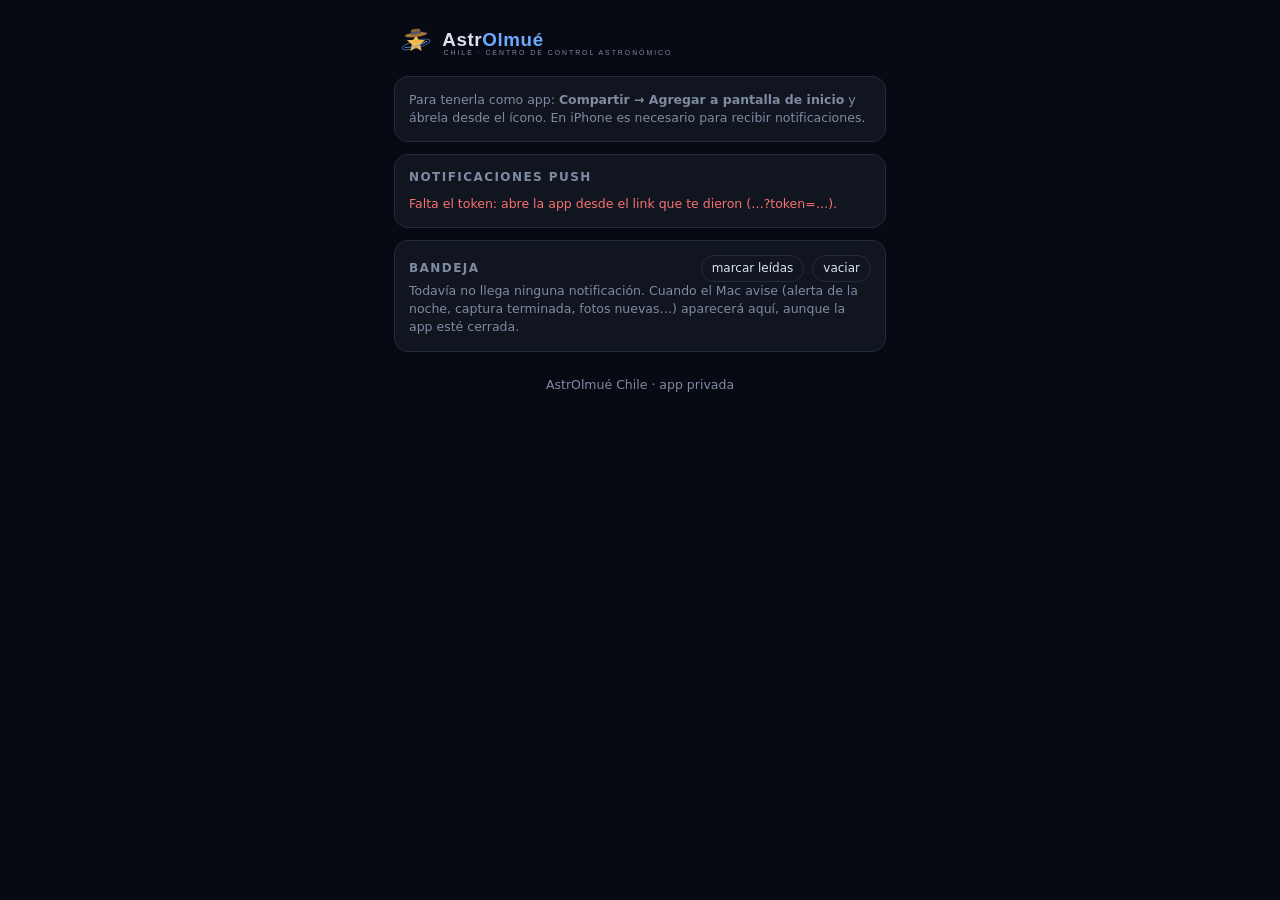
<file: index.html>
<!doctype html>
<html lang="es">
<head>
<meta charset="utf-8">
<meta name="viewport" content="width=device-width, initial-scale=1, viewport-fit=cover">
<meta name="theme-color" content="#070a12">
<meta name="apple-mobile-web-app-capable" content="yes">
<meta name="apple-mobile-web-app-status-bar-style" content="black-translucent">
<meta name="apple-mobile-web-app-title" content="AstrOlmué">
<title>AstrOlmué</title>
<link rel="manifest" href="manifest.json">
<link rel="icon" href="logo.svg">
<link rel="apple-touch-icon" href="icon-192.png">
<link rel="stylesheet" href="app.css">
</head>
<body>
<div class="mapp">
  <header class="mapp-head">
    <img src="wordmark.svg" alt="AstrOlmué Chile">
    <span class="mapp-badge" id="badge" hidden>0</span>
  </header>

  <section class="card" id="install-hint" hidden>
    <p class="mapp-hint">Para tenerla como app: <b>Compartir → Agregar a pantalla de inicio</b> y ábrela desde el ícono. En iPhone es necesario para recibir notificaciones.</p>
  </section>

  <section class="card">
    <h3>Notificaciones push</h3>
    <div id="push-state" class="mapp-hint">…</div>
    <button class="primary" id="btn-push" hidden>Activar notificaciones</button>
    <div id="push-msg" class="mapp-hint"></div>
  </section>

  <section class="card mapp-night" id="night" hidden>
    <h3 id="night-title"></h3>
    <p id="night-text"></p>
    <div class="mapp-targets" id="night-targets"></div>
  </section>

  <section class="card">
    <div class="row">
      <h3>Bandeja</h3>
      <button class="ghost small" id="btn-read">marcar leídas</button>
      <button class="ghost small" id="btn-clear">vaciar</button>
    </div>
    <div id="inbox"><p class="mapp-hint">Todavía no llega ninguna notificación. Cuando el Mac avise (alerta de la noche, captura terminada, fotos nuevas…) aparecerá aquí, aunque la app esté cerrada.</p></div>
  </section>

  <section class="card" id="live-card" hidden>
    <div class="row"><h3>Telescopio</h3></div>
    <p class="mapp-hint">En casa (misma red que el Mac) puedes ver lo que está mirando el Seestar.</p>
    <a class="primary btn-link" id="live-link" href="#" target="_blank" rel="noopener">Ver en vivo</a>
  </section>

  <p class="mapp-hint center" id="device-info"></p>

  <footer class="mapp-hint center">AstrOlmué Chile · app privada</footer>
</div>
<script src="config.js"></script>
<script src="vendor/beams.js"></script>
<script src="app.js"></script>
</body>
</html>
</file>
<file: app.css>
:root {
  --bg: #070a12; --panel: #10151f; --panel2: #171e2c; --border: #232c40;
  --text: #dbe3f2; --dim: #7f8ba3; --accent: #6ea8ff; --accent2: #ffb35c;
  --ok: #4ade80; --warn: #fbbf24; --err: #f87171;
}
* { box-sizing: border-box; }
html, body { margin: 0; background: var(--bg); color: var(--text); font: 15px/1.45 -apple-system, "SF Pro Text", Inter, system-ui, sans-serif; -webkit-font-smoothing: antialiased; }
body { padding: env(safe-area-inset-top) env(safe-area-inset-right) env(safe-area-inset-bottom) env(safe-area-inset-left); }
h3 { margin: 0 0 8px; font-size: 12px; letter-spacing: .12em; text-transform: uppercase; color: var(--dim); }
p { margin: 0; }
button { font: inherit; border-radius: 10px; border: 1px solid var(--border); background: var(--panel2); color: var(--text); padding: 9px 14px; cursor: pointer; }
button.primary { background: var(--accent); color: #06101f; border-color: transparent; font-weight: 600; width: 100%; margin-top: 8px; }
button.ghost { background: transparent; }
button.small { padding: 4px 10px; font-size: 12px; border-radius: 99px; }
input { font: inherit; flex: 1; min-width: 0; background: var(--bg); color: var(--text); border: 1px solid var(--border); border-radius: 10px; padding: 8px 10px; }
.card { background: var(--panel); border: 1px solid var(--border); border-radius: 14px; padding: 14px; }
.row { display: flex; align-items: center; gap: 8px; }
.row h3 { flex: 1; margin: 0; }
.center { text-align: center; }
.chip { font-size: 12px; padding: 3px 8px; border: 1px solid var(--border); border-radius: 99px; color: var(--accent); }
.msg-ok { color: var(--ok); } .msg-err { color: var(--err); }

.mapp { max-width: 520px; margin: 0 auto; padding: 12px 14px 30px; display: flex; flex-direction: column; gap: 12px; min-height: 100vh; }
.mapp-head { display: flex; align-items: center; gap: 10px; padding: 8px 2px 4px; }
.mapp-head img { height: 40px; }
.mapp-badge { margin-left: auto; background: var(--accent2); color: #201503; font-weight: 700; border-radius: 99px; padding: 2px 9px; font-size: 12px; }
.mapp-hint { font-size: 12.5px; color: var(--dim); }
.mapp-night.buena { border-color: #1f6b3a; } .mapp-night.parcial { border-color: #6b5a1f; } .mapp-night.mala { border-color: #6b2a2a; }
.mapp-targets { display: flex; flex-wrap: wrap; gap: 6px; margin-top: 8px; }
.mapp-item { display: flex; gap: 10px; padding: 9px 0; border-top: 1px solid var(--border); }
.mapp-item:first-child { border-top: 0; }
.mapp-item.unread .mapp-title { color: var(--text); font-weight: 600; }
.mapp-ico { font-size: 18px; width: 26px; text-align: center; flex: none; }
.mapp-title { font-size: 13.5px; color: var(--dim); }
.mapp-body { font-size: 13px; line-height: 1.45; }
.mapp-when { font-size: 11px; color: var(--dim); margin-top: 2px; }

.btn-link{display:inline-block;text-decoration:none;text-align:center;padding:10px 14px;border-radius:10px;background:var(--accent,#3b7dff);color:#fff;font-weight:600}
</file>
